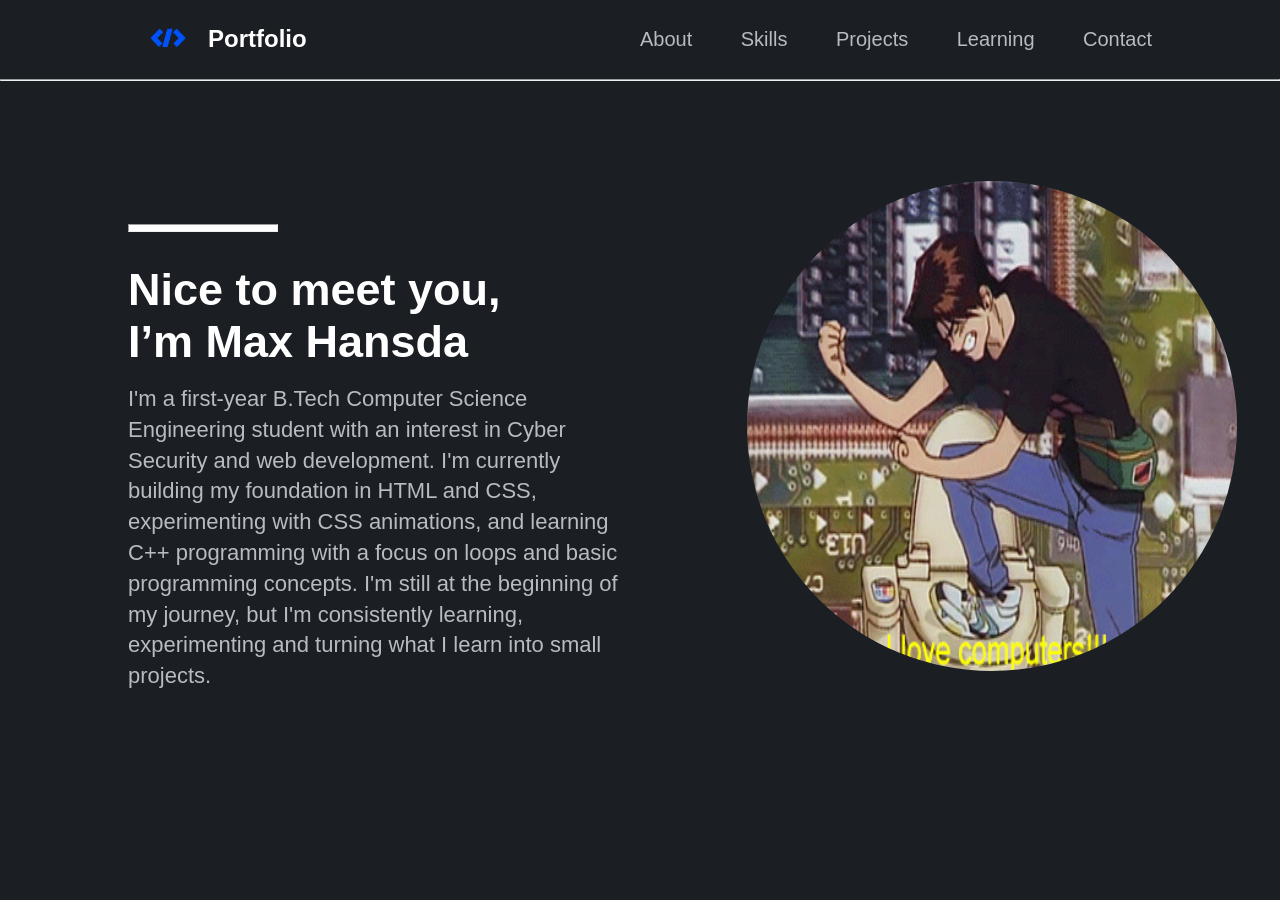
<file: Web-Development/Portfolio/aboutme.html>
<!DOCTYPE html>
<html lang="en">
<head>
    <meta charset="UTF-8">
    <meta name="viewport" content="width=device-width, initial-scale=1.0">
    <title>About Me</title>
    <link rel="stylesheet" href="style1.css">
</head>
<body>
    <div class="pageloader"></div>
    <header>
        <nav>
            <div class="navleft">
                <a href="./index.html"><img src="./assets/logo.png" alt="dev logo"></a>
                <a href="./index.html"><h1>Portfolio</h1></a>
            </div>
            <div class="navright">
                <a href="./index.html#About"><p>About</p></a>
                <a href="./index.html#Skills"><p>Skills</p></a>
                <a href="./index.html#Projects"><p>Projects</p></a>
                <a href="./index.html#Learning"><p>Learning</p></a>
                <a href="./index.html#Contact"><p>Contact</p></a>
            </div>
        </nav>
        <hr>
    </header>
    <main>
        <section id="Home">
            <div class="home">
        <div class="homeleft">
            <h1 id="dash"><hr></h1>
            <h1>Nice to meet you,<br> I’m Max Hansda<br></h1>
            <p>I'm a first-year B.Tech Computer Science Engineering student with an interest in Cyber Security and web development. I'm currently building my foundation in HTML and CSS, experimenting with CSS animations, and learning C++ programming with a focus on loops and basic programming concepts. I'm still at the beginning of my journey, but I'm consistently learning, experimenting and turning what I learn into small projects.</p>
        </div>
        <div class="homeright">
            <div class="details">
                <img id="profilepic" src="./assets/1520f1542fd636e4da9f59b9de45eaa7.gif" alt="">
            </div>
        </div>
        </div>    
</body>
</html>
</file>
<file: Web-Development/Portfolio/style1.css>
* {
    margin: 0;
    padding: 0;
    box-sizing: border-box;
}
html, body {
    height: 100%;
    width: 100%;
    font-family: Arial, Helvetica, sans-serif;
    background-color: #1B1F24;
}

.pageloader{
   position: fixed;
   top: 0;
   left: 0;
   width: 100%;
   height: 3px;
   background: white;
   transform: scaleX(0);
   transform-origin: left;
   animation: pageload 1s ease-out forwards;
   z-index:100;
}
@keyframes pageload {
   0%{
      transform: scaleX(0);
   }
   70% {
      transform: scaleX(1);
      opacity: 1;
   }
   100% {
      transform: scaleX(1);
      opacity: 0;
   }
}


header {
    width: 100%;
    background-color: #1B1F24;
    position: fixed;
    top: 0;
    z-index: 10;
}

 nav {
    padding: 1.5rem 10%;
    display: flex;
    justify-content: space-between;
}
 nav .navleft {
    display: flex;
    align-items: center;
    cursor: pointer;
 }
 .navleft img {
    width: 80px;
    height: auto;
 }
 .navleft a{
  text-decoration: none;
  color: white;
 }
 nav .navright {
    width: 50%;
    display: flex;
    align-items: center;
    justify-content: space-between;
 }
  .navright a {
  color: #B8BBC0;
  text-decoration: none;
 }
 .navright p {
    color: #B8BBC0;
    font-weight: 525;
    font-size: 20px;
    cursor: pointer;
    transition: 0.3s ease;
 }
 .navright p:hover {
   color: white;
   font-size: 22px;
   text-decoration: underline;
   text-underline-offset: 5px;
 }


main {
    width: 100%;
 }
 
 #Home {
  min-height: 100vh;
  padding: 7rem 10%;
  background-color: #1B1F24;
  display: flex;
  align-items: center;
 }
 #Home .home{
  display: flex;
  width: 100%;
 }
 .home .homeleft {
    padding: 5rem 10% 5rem 0;
    width: 60%;
    color: white;
    font-size: 30px;
  }
  .homeleft hr {
   width: 150px;
   height: 8px;
   background-color: white;
  }
  .homeleft h1 {
    margin: 2rem 0 0 0;
  }
  .homeleft p {
   padding: 1rem 0;
   color: #B8BBC0;
   font-size: 22px;
   line-height: 1.4;
  }
 .home .homeright {
    width: 40%;
    padding: 4rem 0 0 0%;
    display: flex;
    flex-direction: column;
 }
#profilepic {
    border: 5px solid transparent;
    border-radius: 70%;
    height: 500px;
    width: 500px;
  }

 .homeleft {
   animation: slideup 0.8s ease-out both;
 }
  .homeright {
   animation: slideup 0.8s ease-out 0.2s both;
 }
 @keyframes slideup {
   from{
      opacity: 0;
      transform: translateY(60px);
   }
   to{
      opacity: 1;
      transform: translateY(0);
   }
 }
 .navleft  {
   animation: float 3s ease-in-out infinite;
 }
 @keyframes float {
   0%, 100% {
      transform: translateY(0);
   }
   50% {
      transform: translateY(-5px);
   }
 }
</file>
